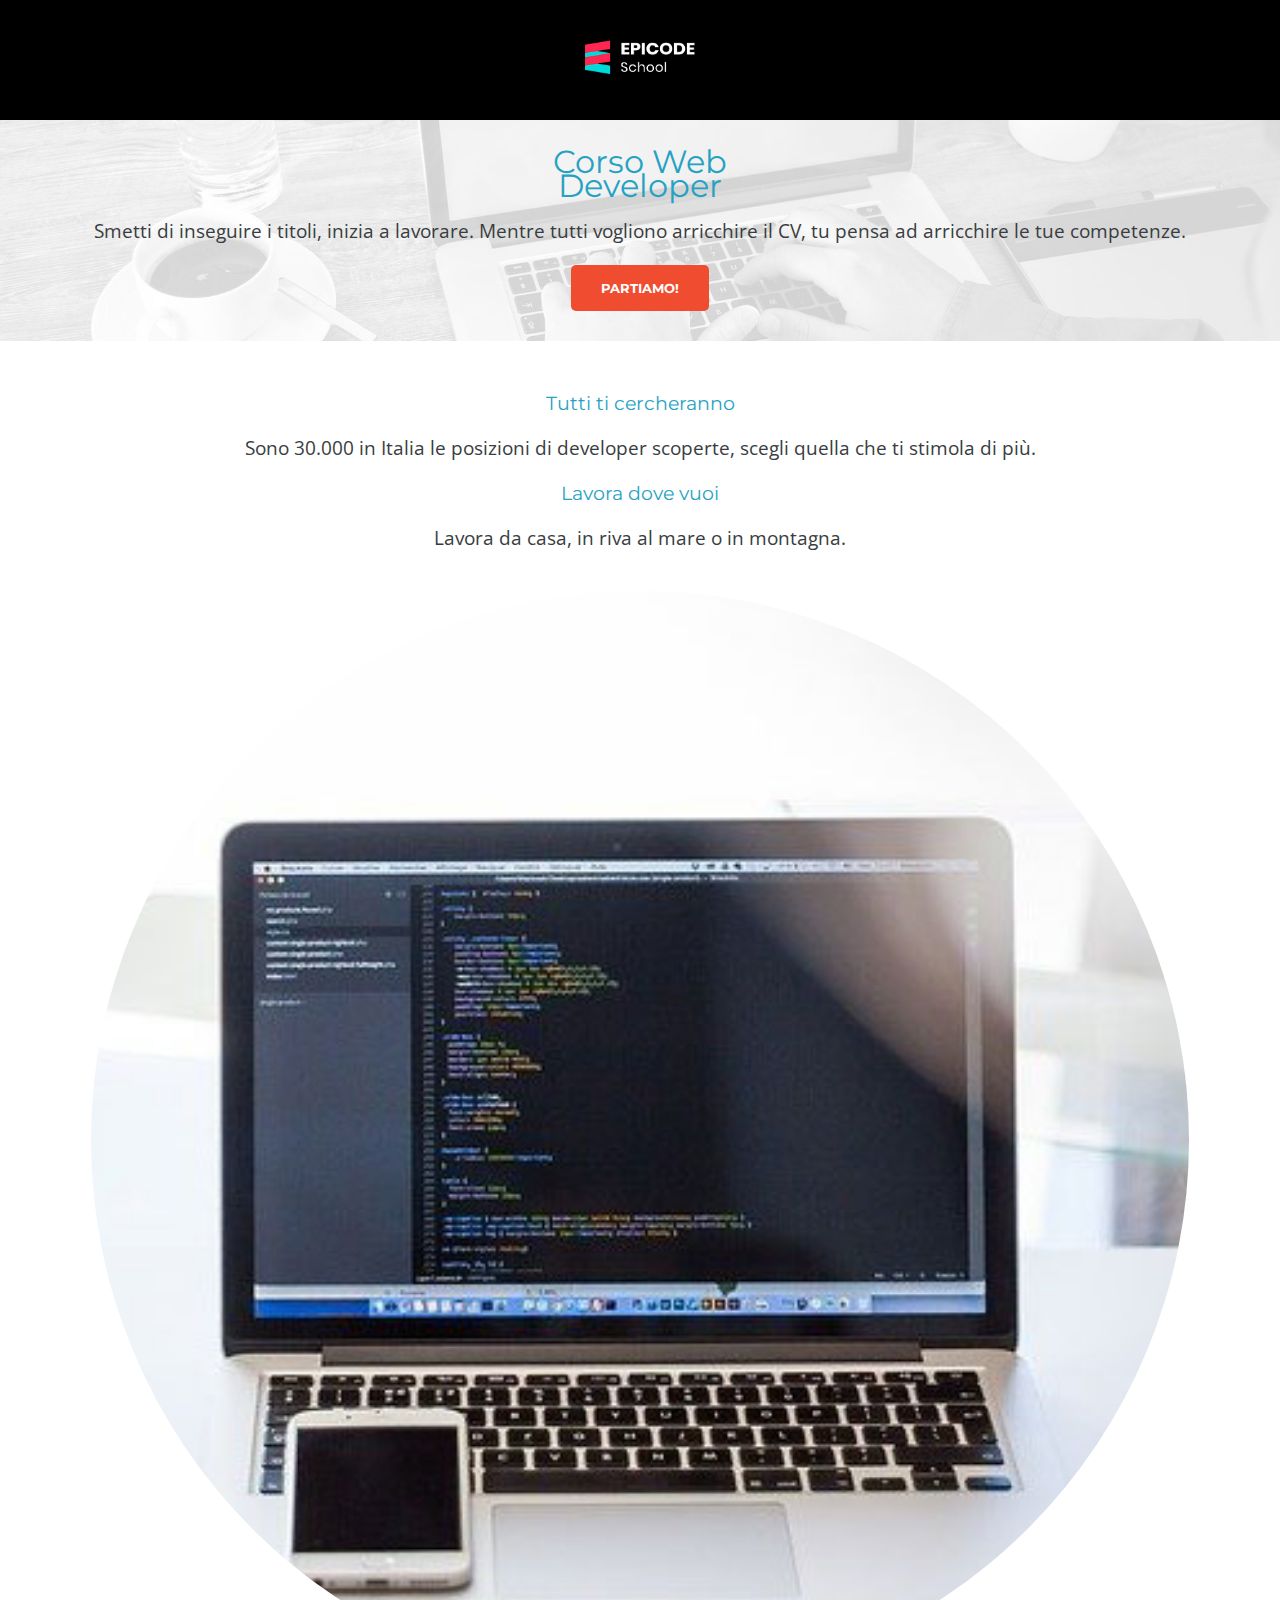
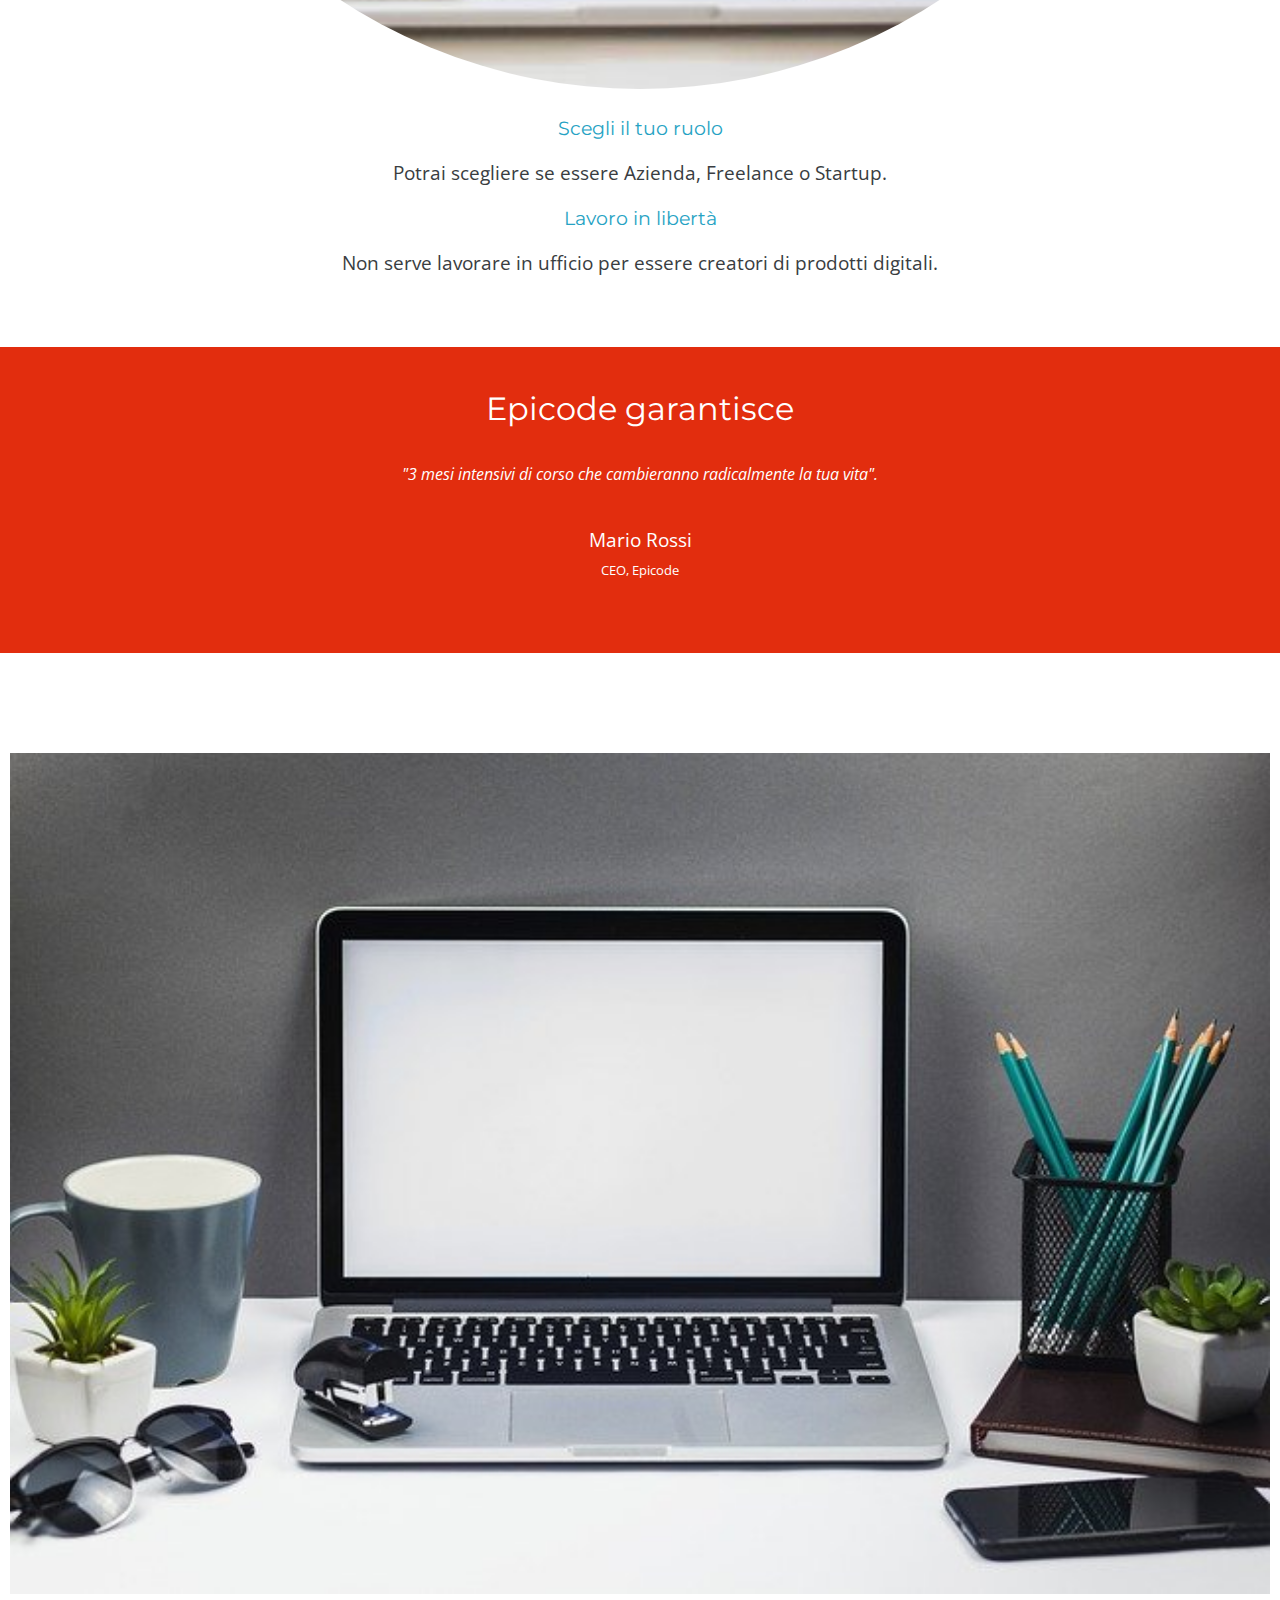
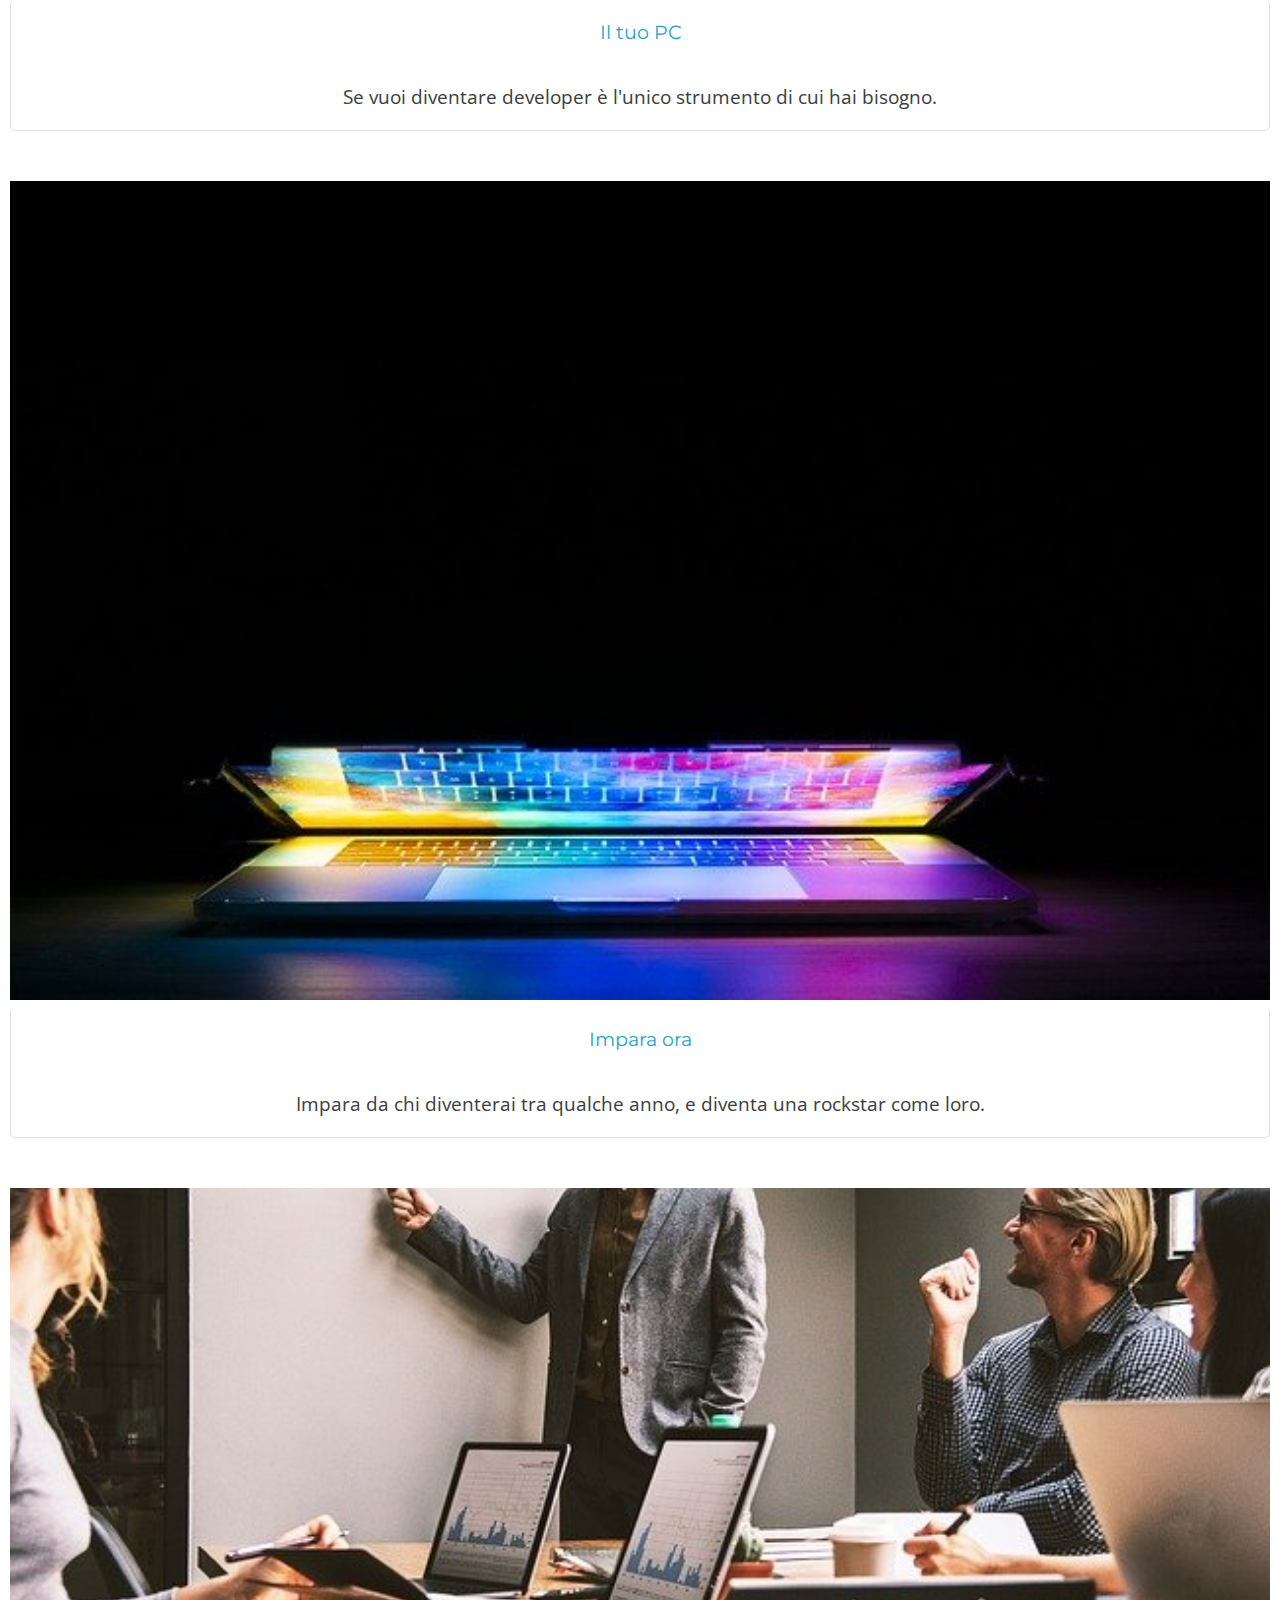
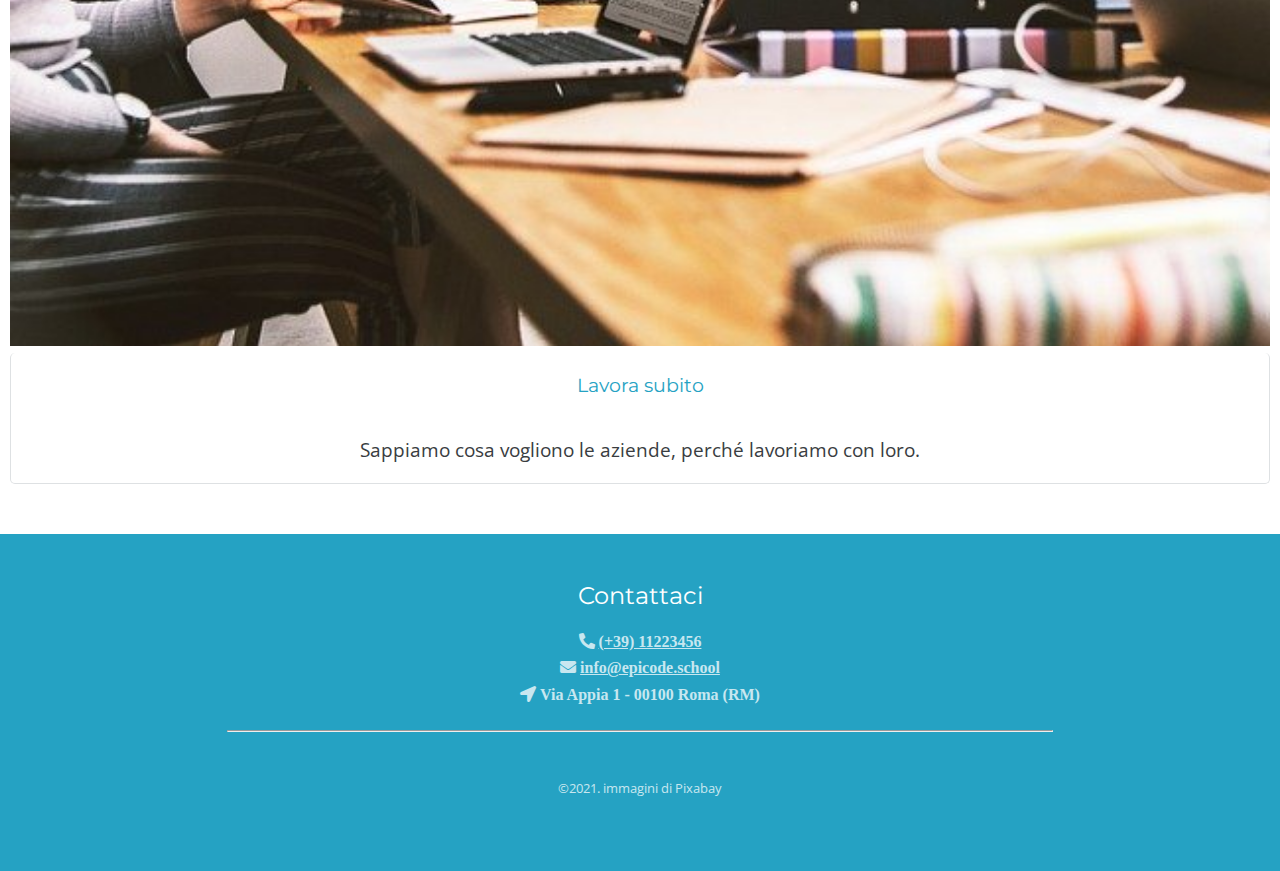
<file: index.html>
<!DOCTYPE html>
<html lang="en">
  <head>
    <meta charset="UTF-8" />
    <meta http-equiv="X-UA-Compatible" content="IE=edge" />
    <meta name="viewport" content="width=device-width, initial-scale=1.0" />
    <meta
      name="description"
      content="Da zero a Epicode con i corsi completi per diventare uno sviluppatore professionista in 3 mesi."
    />
    <link rel="stylesheet" href="css/reset.css" />
    <link rel="stylesheet" href="css/font-awesome.css" />
    <link rel="stylesheet" href="css/style.css" />
    <title>Corso Web Developer - Epicode school</title>
  </head>
  <body>
    <header>
      <div>
        <img src="images/logo.png" alt="logo epicode" />
      </div>
    </header>
    <main>
      <div>
        <h1>
          Corso Web <br />
          Developer
        </h1>
        <p>
          Smetti di inseguire i titoli, inizia a lavorare. Mentre tutti vogliono arricchire il CV, tu pensa ad
          arricchire le tue competenze.
        </p>
        <input type="button" value="PARTIAMO!" />
      </div>
      <div id="introduction">
        <h3>Tutti ti cercheranno</h3>
        <p>Sono 30.000 in Italia le posizioni di developer scoperte, scegli quella che ti stimola di più.</p>
        <h3>Lavora dove vuoi</h3>
        <p>Lavora da casa, in riva al mare o in montagna.</p>
        <img src="images/notebook.jpg" alt="notebook" />
        <h3>Scegli il tuo ruolo</h3>
        <p>Potrai scegliere se essere Azienda, Freelance o Startup.</p>
        <h3>Lavoro in libertà</h3>
        <p>Non serve lavorare in ufficio per essere creatori di prodotti digitali.</p>
      </div>
      <div id="recensioni">
        <h2>Epicode garantisce</h2>
        <p>"3 mesi intensivi di corso che cambieranno radicalmente la tua vita".</p>
        <p>Mario Rossi</p>
        <p>CEO, Epicode</p>
      </div>
    </main>
    <article>
      <img src="images/foto1.jpg" alt="photo 1" />
      <div class="border">
        <h3>Il tuo PC</h3>
        <p>Se vuoi diventare developer è l'unico strumento di cui hai bisogno.</p>
      </div>

      <img src="images/foto2.jpg" alt="photo 2" />
      <div class="border">
        <h3>Impara ora</h3>
        <p>Impara da chi diventerai tra qualche anno, e diventa una rockstar come loro.</p>
      </div>

      <img src="images/foto3.jpg" alt="photo 3" />
      <div class="border">
        <h3>Lavora subito</h3>
        <p>Sappiamo cosa vogliono le aziende, perché lavoriamo con loro.</p>
      </div>
    </article>
    <footer>
      <h2>Contattaci</h2>
      <i class="fas fa-phone-alt">
        <a href="tel:+39 11223456">(+39) 11223456 </a>
      </i>
      <br />
      <i class="fas fa-envelope"> <a href="mailto:info@epicode.school">info@epicode.school</a></i>
      <br />
      <i class="fas fa-location-arrow"> Via Appia 1 - 00100 Roma (RM) </i>
      <hr />
      <div>
        <p>&COPY;2021. immagini di Pixabay</p>
      </div>
    </footer>
  </body>
</html>
</file>
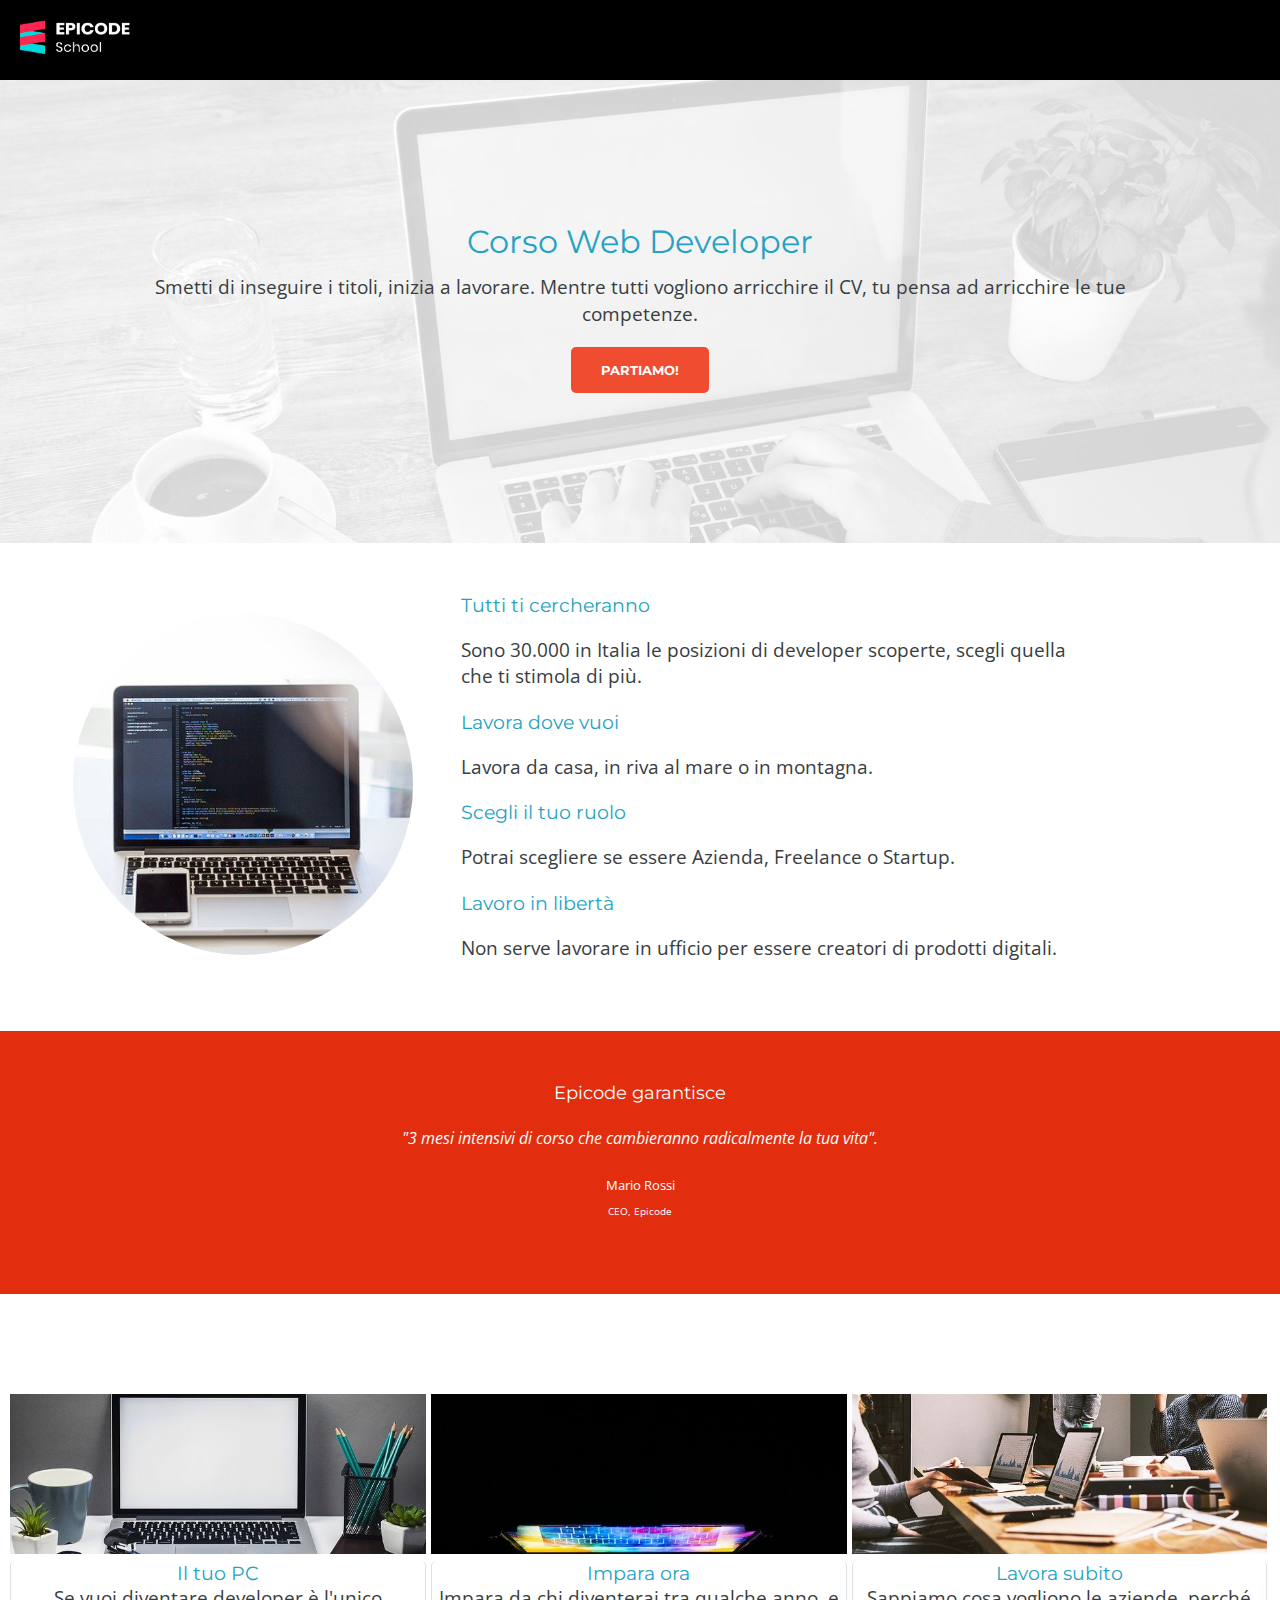
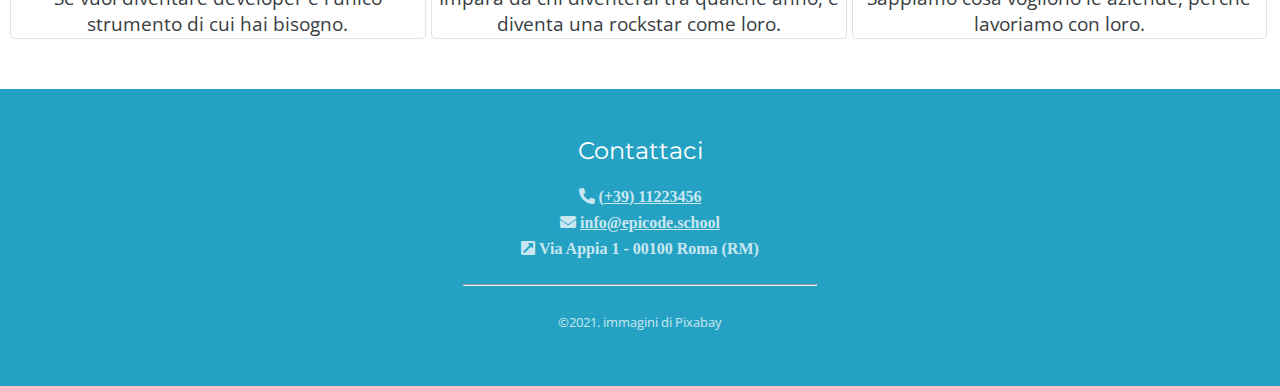
<file: index-deskstop.html>
<!DOCTYPE html>
<html lang="en">
  <head>
    <meta charset="UTF-8" />
    <meta http-equiv="X-UA-Compatible" content="IE=edge" />
    <meta name="viewport" content="width=device-width, initial-scale=1.0" />
    <meta
      name="description"
      content="Da zero a Epicode con i corsi completi per diventare uno sviluppatore professionista in 3 mesi."
    />
    <link rel="stylesheet" href="css/reset.css" />
    <link rel="stylesheet" href="css/font-awesome.css" />
    <link rel="stylesheet" href="css/style-desktop.css" />
    <title>Corso Web Developer - Epicode school</title>
  </head>
  <body>
    <header>
      <div>
        <img src="images/logo.png" alt="logo epicode" />
      </div>
    </header>
    <main>
      <div class="sfondo">
        <h1>Corso Web Developer</h1>
        <p>
          Smetti di inseguire i titoli, inizia a lavorare. Mentre tutti vogliono arricchire il CV, tu pensa ad
          arricchire le tue competenze.
        </p>
        <input type="button" value="PARTIAMO!" />
      </div>
      <div id="introduction" class="test">
        <div class="child-image test">
          <img src="images/notebook.jpg" alt="notebook" />
        </div>
        <div class="child test">
          <h3>Tutti ti cercheranno</h3>
          <p>Sono 30.000 in Italia le posizioni di developer scoperte, scegli quella che ti stimola di più.</p>
          <h3>Lavora dove vuoi</h3>
          <p>Lavora da casa, in riva al mare o in montagna.</p>
          <h3>Scegli il tuo ruolo</h3>
          <p>Potrai scegliere se essere Azienda, Freelance o Startup.</p>
          <h3>Lavoro in libertà</h3>
          <p>Non serve lavorare in ufficio per essere creatori di prodotti digitali.</p>
        </div>
      </div>
      <div id="recensioni">
        <h2>Epicode garantisce</h2>
        <p>"3 mesi intensivi di corso che cambieranno radicalmente la tua vita".</p>
        <p>Mario Rossi</p>
        <p>CEO, Epicode</p>
      </div>
    </main>
    <article>
      <div class="test">
        <div class="big-div">
          <img src="images/foto1.jpg" alt="photo 1" />
          <div class="border">
            <h3>Il tuo PC</h3>
            <p>Se vuoi diventare developer è l'unico strumento di cui hai bisogno.</p>
          </div>
        </div>
        <div class="big-div">
          <img src="images/foto2.jpg" alt="photo 2" />
          <div class="border">
            <h3>Impara ora</h3>
            <p>Impara da chi diventerai tra qualche anno, e diventa una rockstar come loro.</p>
          </div>
        </div>
        <div class="big-div">
          <img src="images/foto3.jpg" alt="photo 3" />
          <div class="border">
            <h3>Lavora subito</h3>
            <p>Sappiamo cosa vogliono le aziende, perché lavoriamo con loro.</p>
          </div>
        </div>
      </div>
    </article>
    <footer>
      <h2>Contattaci</h2>
      <i class="fas fa-phone-alt">
        <a href="tel:+39 11223456">(+39) 11223456 </a>
      </i>
      <br />
      <i class="fas fa-envelope"> <a href="mailto:info@epicode.school">info@epicode.school</a></i>
      <br />
      <i class="fas fa-external-link-square-alt"> Via Appia 1 - 00100 Roma (RM) </i>
      <hr />
      <div>
        <p>&COPY;2021. immagini di Pixabay</p>
      </div>
    </footer>
  </body>
</html>
</file>
<file: css/style.css>
/* Your styles here */
@import url("https://fonts.googleapis.com/css2?family=Open+Sans:wght@300&display=swap");
@import url("https://fonts.googleapis.com/css2?family=Montserrat:wght@700&display=swap");

*,
*::before,
*::after {
  box-sizing: border-box;
}

body {
  width: auto;
  color: #393d41;
  font-family: "Open Sans", sans-serif;
  font-size: 1.2rem;
  text-align: center;
  line-height: 1.65rem;
}

header {
  background-color: black;
}

header img {
  width: 150px;
  padding: 40px 20px;
}

h1,
h2,
h3 {
  font-family: "Montserrat", sans-serif;
  color: #25a2c3;
  line-height: 1.5rem;
}

h1 {
  font-size: xx-large;
}

main div:first-of-type {
  background-image: url(../images/banner.jpg);
  background-size: cover;
  background-position: center;
  padding: 30px 30px;
}

main div p {
  padding-top: 20px;
  padding-bottom: 20px;
}

input {
  font-family: "Montserrat", sans-serif;
  font-weight: bold;
  background-color: #f04c2f;
  color: white;
  border-radius: 5px;
  border: none;
  padding: 15px 30px;
}

#introduction {
  padding: 50px 30px;
}

#introduction img {
  border-radius: 50%;
  width: 90%;
  margin: 20px auto;
}

#recensioni {
  background-color: #e22d0e;
  color: white;
  padding: 50px 30px;
}

#recensioni h2 {
  color: white;
  font-size: xx-large;
}

#recensioni p:first-of-type {
  padding-top: 40px;
  font-style: italic;
  font-size: smaller;
}

#recensioni p:nth-of-type(2) {
  padding-bottom: 0px;
}

#recensioni p:nth-of-type(3) {
  padding-top: 3px;
  font-size: small;
}

article {
  padding: 50px 10px;
}

article img {
  width: 100%;
}

article h3,
p {
  padding: 20px;
}

article img {
  padding-top: 50px;
}

.border {
  border-style: solid;
  border-width: 1px;
  border-color: #dee1e3;
  border-top: none;
  border-radius: 5px;
}
/* .articles {
  border-style: solid;
  border: #dee1e3;
  border-width: initial;
} */

footer {
  padding: 50px;
  background-color: #25a2c3;
  color: #c8e7f0;
  font-size: smaller;
}

footer h2 {
  color: white;
  font-size: x-large;
  padding-bottom: 20px;
}

footer a {
  color: #c8e7f0;
}

footer i:nth-of-type(3) {
  padding-bottom: 20px;
}

footer hr {
  width: 70%;
}

footer div {
  padding-top: 15px;
  font-size: smaller;
}
</file>
<file: css/style-desktop.css>
@import url("https://fonts.googleapis.com/css2?family=Open+Sans:wght@300&display=swap");
@import url("https://fonts.googleapis.com/css2?family=Montserrat:wght@700&display=swap");

*,
*::before,
*::after {
  box-sizing: border-box;
}

body {
  width: auto;
  color: #393d41;
  font-family: "Open Sans", sans-serif;
  font-size: 1.2rem;
  /* text-align: center; */
  line-height: 1.65rem;
}

header {
  background-color: black;
  text-align: left;
}

header img {
  width: 150px;
  padding: 20px 20px;
}

h1,
h2,
h3 {
  font-family: "Montserrat", sans-serif;
  color: #25a2c3;
  line-height: 1.5rem;
}

h1 {
  font-size: xx-large;
}

main div.sfondo {
  background-image: url(../images/banner.jpg);
  padding: 150px 150px;
  background-position: center;
  background-attachment: fixed;
  background-size: contain;
  text-align: center;
}

div.test {
  display: inline-block;
}
div.child {
  max-width: 50%;
  padding-left: 0px;
}

div.child-image {
  text-align: center;
}

main div p {
  padding-top: 20px;
  padding-bottom: 20px;
}

input {
  font-family: "Montserrat", sans-serif;
  font-weight: bold;
  background-color: #f04c2f;
  color: white;
  border-radius: 5px;
  border: none;
  padding: 15px 30px;
}

#introduction {
  display: inline-block;
  padding: 50px 30px;
}

#introduction img {
  border-radius: 50%;
  width: 80%;
}

/* #introduction h3,
p {
  text-align: right;
} */

#recensioni {
  background-color: #e22d0e;
  color: white;
  padding: 50px 30px;
  text-align: center;
}

#recensioni h2 {
  color: white;
  font-size: large;
}

#recensioni p:first-of-type {
  padding-top: 20px;
  padding-bottom: 0px;
  font-style: italic;
  font-size: smaller;
}

#recensioni p:nth-of-type(2) {
  padding-bottom: 0px;
  font-size: small;
}

#recensioni p:nth-of-type(3) {
  padding-top: 0px;
  font-size: x-small;
}

article {
  display: inline-block;
  padding: 50px 10px;
}

article img {
  width: 100%;
  height: 210px;
  object-fit: cover;
  padding-top: 50px;
}

article h3,
p {
  padding: 0px;
}

.big-div {
  display: inline-block;
  max-width: 33%;
}

.border {
  border-style: solid;
  border-width: 1px;
  border-color: #dee1e3;
  border-top: none;
  border-radius: 5px;
  text-align: center;
}
/* .articles {
  border-style: solid;
  border: #dee1e3;
  border-width: initial;
} */

footer {
  padding: 50px;
  background-color: #25a2c3;
  color: #c8e7f0;
  font-size: smaller;
  text-align: center;
}

footer h2 {
  color: white;
  font-size: x-large;
  padding-bottom: 20px;
}

footer a {
  color: #c8e7f0;
}

footer i:nth-of-type(3) {
  padding-bottom: 20px;
}

footer hr {
  width: 30%;
}

footer div {
  padding-top: 15px;
  font-size: smaller;
}
</file>
